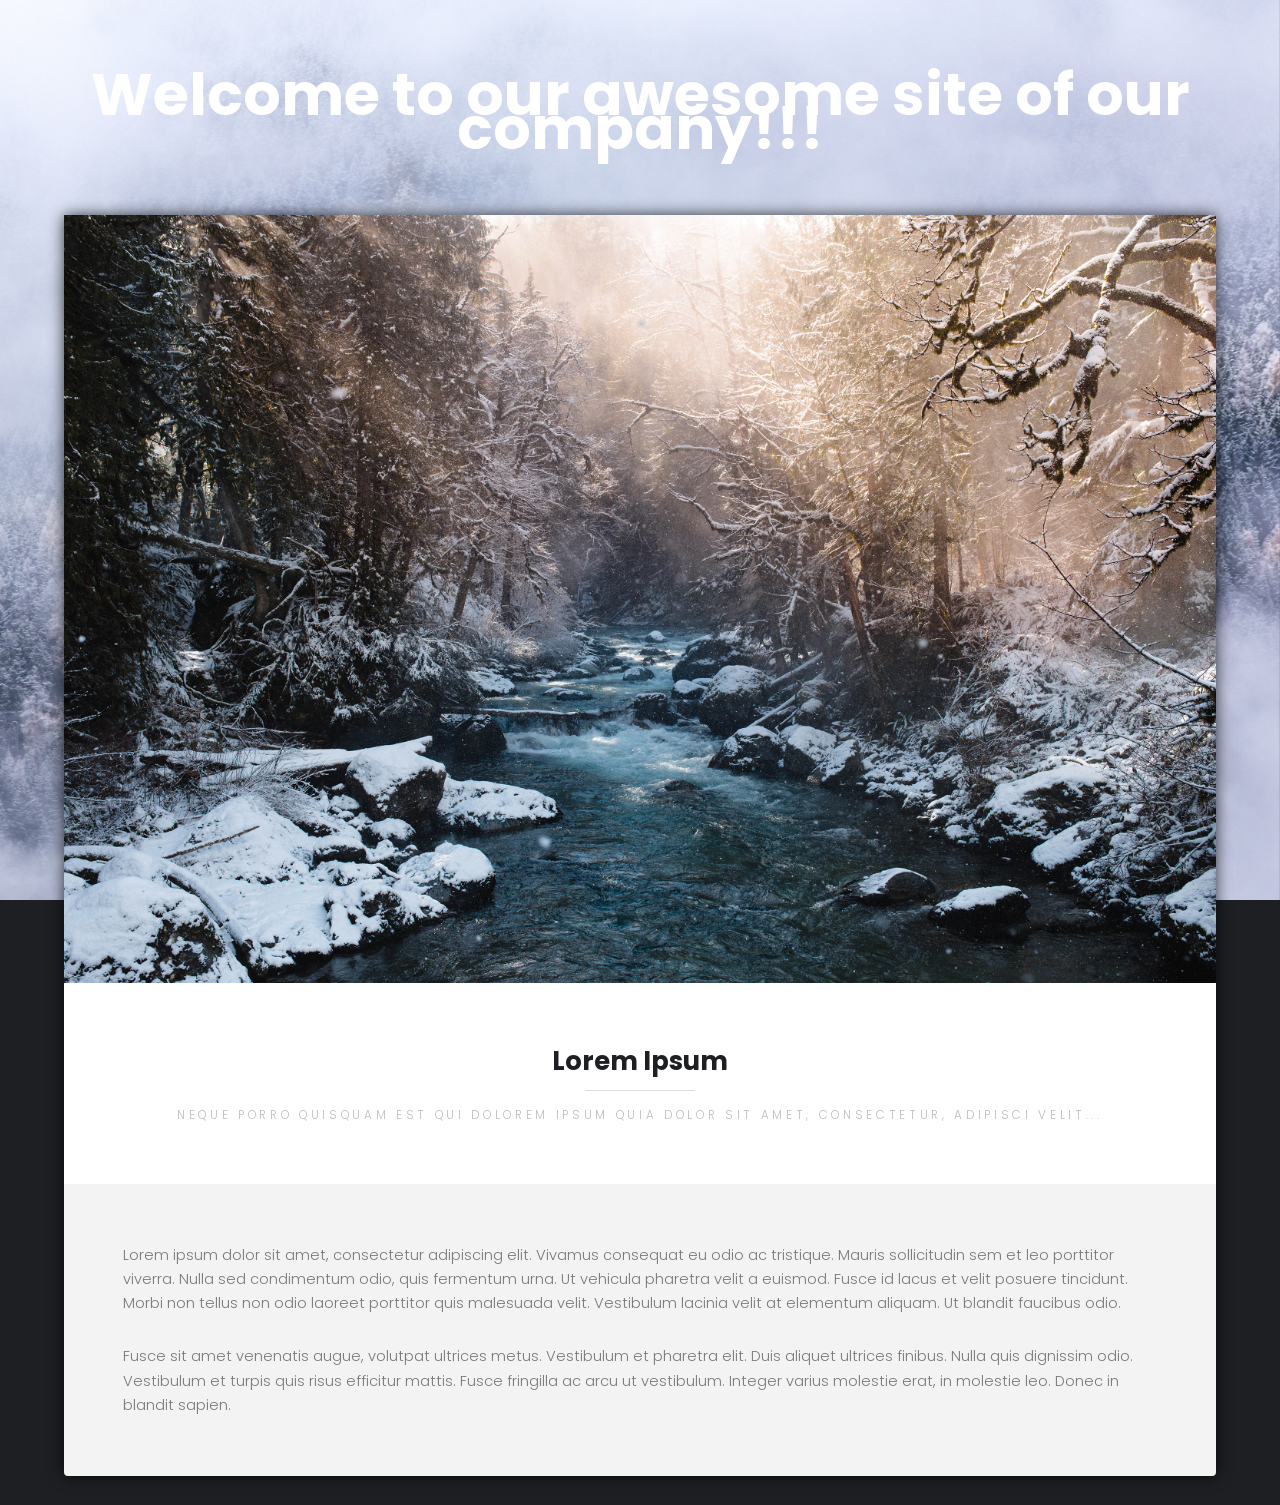
<file: index.html>
<!DOCTYPE HTML>

<html>
	<head>
		<title>Sample site</title>
		<meta charset="utf-8" />
		<meta name="viewport" content="width=device-width, initial-scale=1" />
		<link rel="stylesheet" href="assets/css/main.css" />
	</head>
	<body>

		<!-- Header -->
			<header id="header">

				<div class="logo"><a href="#">Welcome to our awesome site of our company!!!</a></div>

			</header>

		<!-- Main -->
			<section id="main">
				<div class="inner">
					<section id="one" class="wrapper style1">
						<div class="image fit flush">
							<img src="images/pic02.jpg" alt="" />
						</div>
						<header class="special">
							<h2>Lorem Ipsum</h2>
							<p>Neque porro quisquam est qui dolorem ipsum quia dolor sit amet, consectetur, adipisci velit...</p>
						</header>
						<div class="content">
							<p>Lorem ipsum dolor sit amet, consectetur adipiscing elit. Vivamus consequat eu odio ac tristique. Mauris sollicitudin sem et leo porttitor viverra. Nulla sed condimentum odio, quis fermentum urna. Ut vehicula pharetra velit a euismod. Fusce id lacus et velit posuere tincidunt. Morbi non tellus non odio laoreet porttitor quis malesuada velit. Vestibulum lacinia velit at elementum aliquam. Ut blandit faucibus odio.</p>
							<p>Fusce sit amet venenatis augue, volutpat ultrices metus. Vestibulum et pharetra elit. Duis aliquet ultrices finibus. Nulla quis dignissim odio. Vestibulum et turpis quis risus efficitur mattis. Fusce fringilla ac arcu ut vestibulum. Integer varius molestie erat, in molestie leo. Donec in blandit sapien.</p>
						</div>
					</section>
				</div>
			</section>

		<!-- Scripts -->
			<script src="assets/js/jquery.min.js"></script>


	</body>
</html>
</file>
<file: assets/css/main.css>
@import url(font-awesome.min.css);
@import url("https://fonts.googleapis.com/css?family=Poppins:300,400,500,600,700");

/* Reset */

	html, body, div, span, applet, object, iframe, h1, h2, h3, h4, h5, h6, p, blockquote, pre, a, abbr, acronym, address, big, cite, code, del, dfn, em, img, ins, kbd, q, s, samp, small, strike, strong, sub, sup, tt, var, b, u, i, center, dl, dt, dd, ol, ul, li, fieldset, form, label, legend, table, caption, tbody, tfoot, thead, tr, th, td, article, aside, canvas, details, embed, figure, figcaption, footer, header, hgroup, menu, nav, output, ruby, section, summary, time, mark, audio, video {
		margin: 0;
		padding: 0;
		border: 0;
		font-size: 100%;
		font: inherit;
		vertical-align: baseline;
	}

	article, aside, details, figcaption, figure, footer, header, hgroup, menu, nav, section {
		display: block;
	}

	body {
		line-height: 1;
	}

	ol, ul {
		list-style: none;
	}

	blockquote, q {
		quotes: none;
	}

	blockquote:before, blockquote:after, q:before, q:after {
		content: '';
		content: none;
	}

	table {
		border-collapse: collapse;
		border-spacing: 0;
	}

	body {
		-webkit-text-size-adjust: none;
	}

/* Box Model */

	*, *:before, *:after {
		-moz-box-sizing: border-box;
		-webkit-box-sizing: border-box;
		box-sizing: border-box;
	}

/* Containers */

	.container {
		margin-left: auto;
		margin-right: auto;
	}

	.container.\31 25\25 {
		width: 100%;
		max-width: 100rem;
		min-width: 80rem;
	}

	.container.\37 5\25 {
		width: 60rem;
	}

	.container.\35 0\25 {
		width: 40rem;
	}

	.container.\32 5\25 {
		width: 20rem;
	}

	.container {
		width: 80rem;
	}

	@media screen and (max-width: 1680px) {

		.container.\31 25\25 {
			width: 100%;
			max-width: 100rem;
			min-width: 80rem;
		}

		.container.\37 5\25 {
			width: 60rem;
		}

		.container.\35 0\25 {
			width: 40rem;
		}

		.container.\32 5\25 {
			width: 20rem;
		}

		.container {
			width: 80rem;
		}

	}

	@media screen and (max-width: 1280px) {

		.container.\31 25\25 {
			width: 100%;
			max-width: 81.25rem;
			min-width: 65rem;
		}

		.container.\37 5\25 {
			width: 48.75rem;
		}

		.container.\35 0\25 {
			width: 32.5rem;
		}

		.container.\32 5\25 {
			width: 16.25rem;
		}

		.container {
			width: 65rem;
		}

	}

	@media screen and (max-width: 980px) {

		.container.\31 25\25 {
			width: 100%;
			max-width: 112.5%;
			min-width: 90%;
		}

		.container.\37 5\25 {
			width: 67.5%;
		}

		.container.\35 0\25 {
			width: 45%;
		}

		.container.\32 5\25 {
			width: 22.5%;
		}

		.container {
			width: 90%;
		}

	}

	@media screen and (max-width: 736px) {

		.container.\31 25\25 {
			width: 100%;
			max-width: 112.5%;
			min-width: 90%;
		}

		.container.\37 5\25 {
			width: 67.5%;
		}

		.container.\35 0\25 {
			width: 45%;
		}

		.container.\32 5\25 {
			width: 22.5%;
		}

		.container {
			width: 90% !important;
		}

	}

	@media screen and (max-width: 480px) {

		.container.\31 25\25 {
			width: 100%;
			max-width: 112.5%;
			min-width: 90%;
		}

		.container.\37 5\25 {
			width: 67.5%;
		}

		.container.\35 0\25 {
			width: 45%;
		}

		.container.\32 5\25 {
			width: 22.5%;
		}

		.container {
			width: 90% !important;
		}

	}

/* Grid */

	.row {
		border-bottom: solid 1px transparent;
		-moz-box-sizing: border-box;
		-webkit-box-sizing: border-box;
		box-sizing: border-box;
	}

	.row > * {
		float: left;
		-moz-box-sizing: border-box;
		-webkit-box-sizing: border-box;
		box-sizing: border-box;
	}

	.row:after, .row:before {
		content: '';
		display: block;
		clear: both;
		height: 0;
	}

	.row.uniform > * > :first-child {
		margin-top: 0;
	}

	.row.uniform > * > :last-child {
		margin-bottom: 0;
	}

	.row.\30 \25 > * {
		padding: 0 0 0 0rem;
	}

	.row.\30 \25 {
		margin: 0 0 -1px 0rem;
	}

	.row.uniform.\30 \25 > * {
		padding: 0rem 0 0 0rem;
	}

	.row.uniform.\30 \25 {
		margin: 0rem 0 -1px 0rem;
	}

	.row > * {
		padding: 0 0 0 2rem;
	}

	.row {
		margin: 0 0 -1px -2rem;
	}

	.row.uniform > * {
		padding: 2rem 0 0 2rem;
	}

	.row.uniform {
		margin: -2rem 0 -1px -2rem;
	}

	.row.\32 00\25 > * {
		padding: 0 0 0 4rem;
	}

	.row.\32 00\25 {
		margin: 0 0 -1px -4rem;
	}

	.row.uniform.\32 00\25 > * {
		padding: 4rem 0 0 4rem;
	}

	.row.uniform.\32 00\25 {
		margin: -4rem 0 -1px -4rem;
	}

	.row.\31 50\25 > * {
		padding: 0 0 0 3rem;
	}

	.row.\31 50\25 {
		margin: 0 0 -1px -3rem;
	}

	.row.uniform.\31 50\25 > * {
		padding: 3rem 0 0 3rem;
	}

	.row.uniform.\31 50\25 {
		margin: -3rem 0 -1px -3rem;
	}

	.row.\35 0\25 > * {
		padding: 0 0 0 1rem;
	}

	.row.\35 0\25 {
		margin: 0 0 -1px -1rem;
	}

	.row.uniform.\35 0\25 > * {
		padding: 1rem 0 0 1rem;
	}

	.row.uniform.\35 0\25 {
		margin: -1rem 0 -1px -1rem;
	}

	.row.\32 5\25 > * {
		padding: 0 0 0 0.5rem;
	}

	.row.\32 5\25 {
		margin: 0 0 -1px -0.5rem;
	}

	.row.uniform.\32 5\25 > * {
		padding: 0.5rem 0 0 0.5rem;
	}

	.row.uniform.\32 5\25 {
		margin: -0.5rem 0 -1px -0.5rem;
	}

	.\31 2u, .\31 2u\24 {
		width: 100%;
		clear: none;
		margin-left: 0;
	}

	.\31 1u, .\31 1u\24 {
		width: 91.6666666667%;
		clear: none;
		margin-left: 0;
	}

	.\31 0u, .\31 0u\24 {
		width: 83.3333333333%;
		clear: none;
		margin-left: 0;
	}

	.\39 u, .\39 u\24 {
		width: 75%;
		clear: none;
		margin-left: 0;
	}

	.\38 u, .\38 u\24 {
		width: 66.6666666667%;
		clear: none;
		margin-left: 0;
	}

	.\37 u, .\37 u\24 {
		width: 58.3333333333%;
		clear: none;
		margin-left: 0;
	}

	.\36 u, .\36 u\24 {
		width: 50%;
		clear: none;
		margin-left: 0;
	}

	.\35 u, .\35 u\24 {
		width: 41.6666666667%;
		clear: none;
		margin-left: 0;
	}

	.\34 u, .\34 u\24 {
		width: 33.3333333333%;
		clear: none;
		margin-left: 0;
	}

	.\33 u, .\33 u\24 {
		width: 25%;
		clear: none;
		margin-left: 0;
	}

	.\32 u, .\32 u\24 {
		width: 16.6666666667%;
		clear: none;
		margin-left: 0;
	}

	.\31 u, .\31 u\24 {
		width: 8.3333333333%;
		clear: none;
		margin-left: 0;
	}

	.\31 2u\24 + *,
	.\31 1u\24 + *,
	.\31 0u\24 + *,
	.\39 u\24 + *,
	.\38 u\24 + *,
	.\37 u\24 + *,
	.\36 u\24 + *,
	.\35 u\24 + *,
	.\34 u\24 + *,
	.\33 u\24 + *,
	.\32 u\24 + *,
	.\31 u\24 + * {
		clear: left;
	}

	.\-11u {
		margin-left: 91.66667%;
	}

	.\-10u {
		margin-left: 83.33333%;
	}

	.\-9u {
		margin-left: 75%;
	}

	.\-8u {
		margin-left: 66.66667%;
	}

	.\-7u {
		margin-left: 58.33333%;
	}

	.\-6u {
		margin-left: 50%;
	}

	.\-5u {
		margin-left: 41.66667%;
	}

	.\-4u {
		margin-left: 33.33333%;
	}

	.\-3u {
		margin-left: 25%;
	}

	.\-2u {
		margin-left: 16.66667%;
	}

	.\-1u {
		margin-left: 8.33333%;
	}

	@media screen and (max-width: 1680px) {

		.row > * {
			padding: 0 0 0 2rem;
		}

		.row {
			margin: 0 0 -1px -2rem;
		}

		.row.uniform > * {
			padding: 2rem 0 0 2rem;
		}

		.row.uniform {
			margin: -2rem 0 -1px -2rem;
		}

		.row.\32 00\25 > * {
			padding: 0 0 0 4rem;
		}

		.row.\32 00\25 {
			margin: 0 0 -1px -4rem;
		}

		.row.uniform.\32 00\25 > * {
			padding: 4rem 0 0 4rem;
		}

		.row.uniform.\32 00\25 {
			margin: -4rem 0 -1px -4rem;
		}

		.row.\31 50\25 > * {
			padding: 0 0 0 3rem;
		}

		.row.\31 50\25 {
			margin: 0 0 -1px -3rem;
		}

		.row.uniform.\31 50\25 > * {
			padding: 3rem 0 0 3rem;
		}

		.row.uniform.\31 50\25 {
			margin: -3rem 0 -1px -3rem;
		}

		.row.\35 0\25 > * {
			padding: 0 0 0 1rem;
		}

		.row.\35 0\25 {
			margin: 0 0 -1px -1rem;
		}

		.row.uniform.\35 0\25 > * {
			padding: 1rem 0 0 1rem;
		}

		.row.uniform.\35 0\25 {
			margin: -1rem 0 -1px -1rem;
		}

		.row.\32 5\25 > * {
			padding: 0 0 0 0.5rem;
		}

		.row.\32 5\25 {
			margin: 0 0 -1px -0.5rem;
		}

		.row.uniform.\32 5\25 > * {
			padding: 0.5rem 0 0 0.5rem;
		}

		.row.uniform.\32 5\25 {
			margin: -0.5rem 0 -1px -0.5rem;
		}

		.\31 2u\28xlarge\29, .\31 2u\24\28xlarge\29 {
			width: 100%;
			clear: none;
			margin-left: 0;
		}

		.\31 1u\28xlarge\29, .\31 1u\24\28xlarge\29 {
			width: 91.6666666667%;
			clear: none;
			margin-left: 0;
		}

		.\31 0u\28xlarge\29, .\31 0u\24\28xlarge\29 {
			width: 83.3333333333%;
			clear: none;
			margin-left: 0;
		}

		.\39 u\28xlarge\29, .\39 u\24\28xlarge\29 {
			width: 75%;
			clear: none;
			margin-left: 0;
		}

		.\38 u\28xlarge\29, .\38 u\24\28xlarge\29 {
			width: 66.6666666667%;
			clear: none;
			margin-left: 0;
		}

		.\37 u\28xlarge\29, .\37 u\24\28xlarge\29 {
			width: 58.3333333333%;
			clear: none;
			margin-left: 0;
		}

		.\36 u\28xlarge\29, .\36 u\24\28xlarge\29 {
			width: 50%;
			clear: none;
			margin-left: 0;
		}

		.\35 u\28xlarge\29, .\35 u\24\28xlarge\29 {
			width: 41.6666666667%;
			clear: none;
			margin-left: 0;
		}

		.\34 u\28xlarge\29, .\34 u\24\28xlarge\29 {
			width: 33.3333333333%;
			clear: none;
			margin-left: 0;
		}

		.\33 u\28xlarge\29, .\33 u\24\28xlarge\29 {
			width: 25%;
			clear: none;
			margin-left: 0;
		}

		.\32 u\28xlarge\29, .\32 u\24\28xlarge\29 {
			width: 16.6666666667%;
			clear: none;
			margin-left: 0;
		}

		.\31 u\28xlarge\29, .\31 u\24\28xlarge\29 {
			width: 8.3333333333%;
			clear: none;
			margin-left: 0;
		}

		.\31 2u\24\28xlarge\29 + *,
		.\31 1u\24\28xlarge\29 + *,
		.\31 0u\24\28xlarge\29 + *,
		.\39 u\24\28xlarge\29 + *,
		.\38 u\24\28xlarge\29 + *,
		.\37 u\24\28xlarge\29 + *,
		.\36 u\24\28xlarge\29 + *,
		.\35 u\24\28xlarge\29 + *,
		.\34 u\24\28xlarge\29 + *,
		.\33 u\24\28xlarge\29 + *,
		.\32 u\24\28xlarge\29 + *,
		.\31 u\24\28xlarge\29 + * {
			clear: left;
		}

		.\-11u\28xlarge\29 {
			margin-left: 91.66667%;
		}

		.\-10u\28xlarge\29 {
			margin-left: 83.33333%;
		}

		.\-9u\28xlarge\29 {
			margin-left: 75%;
		}

		.\-8u\28xlarge\29 {
			margin-left: 66.66667%;
		}

		.\-7u\28xlarge\29 {
			margin-left: 58.33333%;
		}

		.\-6u\28xlarge\29 {
			margin-left: 50%;
		}

		.\-5u\28xlarge\29 {
			margin-left: 41.66667%;
		}

		.\-4u\28xlarge\29 {
			margin-left: 33.33333%;
		}

		.\-3u\28xlarge\29 {
			margin-left: 25%;
		}

		.\-2u\28xlarge\29 {
			margin-left: 16.66667%;
		}

		.\-1u\28xlarge\29 {
			margin-left: 8.33333%;
		}

	}

	@media screen and (max-width: 1280px) {

		.row > * {
			padding: 0 0 0 1.5rem;
		}

		.row {
			margin: 0 0 -1px -1.5rem;
		}

		.row.uniform > * {
			padding: 1.5rem 0 0 1.5rem;
		}

		.row.uniform {
			margin: -1.5rem 0 -1px -1.5rem;
		}

		.row.\32 00\25 > * {
			padding: 0 0 0 3rem;
		}

		.row.\32 00\25 {
			margin: 0 0 -1px -3rem;
		}

		.row.uniform.\32 00\25 > * {
			padding: 3rem 0 0 3rem;
		}

		.row.uniform.\32 00\25 {
			margin: -3rem 0 -1px -3rem;
		}

		.row.\31 50\25 > * {
			padding: 0 0 0 2.25rem;
		}

		.row.\31 50\25 {
			margin: 0 0 -1px -2.25rem;
		}

		.row.uniform.\31 50\25 > * {
			padding: 2.25rem 0 0 2.25rem;
		}

		.row.uniform.\31 50\25 {
			margin: -2.25rem 0 -1px -2.25rem;
		}

		.row.\35 0\25 > * {
			padding: 0 0 0 0.75rem;
		}

		.row.\35 0\25 {
			margin: 0 0 -1px -0.75rem;
		}

		.row.uniform.\35 0\25 > * {
			padding: 0.75rem 0 0 0.75rem;
		}

		.row.uniform.\35 0\25 {
			margin: -0.75rem 0 -1px -0.75rem;
		}

		.row.\32 5\25 > * {
			padding: 0 0 0 0.375rem;
		}

		.row.\32 5\25 {
			margin: 0 0 -1px -0.375rem;
		}

		.row.uniform.\32 5\25 > * {
			padding: 0.375rem 0 0 0.375rem;
		}

		.row.uniform.\32 5\25 {
			margin: -0.375rem 0 -1px -0.375rem;
		}

		.\31 2u\28large\29, .\31 2u\24\28large\29 {
			width: 100%;
			clear: none;
			margin-left: 0;
		}

		.\31 1u\28large\29, .\31 1u\24\28large\29 {
			width: 91.6666666667%;
			clear: none;
			margin-left: 0;
		}

		.\31 0u\28large\29, .\31 0u\24\28large\29 {
			width: 83.3333333333%;
			clear: none;
			margin-left: 0;
		}

		.\39 u\28large\29, .\39 u\24\28large\29 {
			width: 75%;
			clear: none;
			margin-left: 0;
		}

		.\38 u\28large\29, .\38 u\24\28large\29 {
			width: 66.6666666667%;
			clear: none;
			margin-left: 0;
		}

		.\37 u\28large\29, .\37 u\24\28large\29 {
			width: 58.3333333333%;
			clear: none;
			margin-left: 0;
		}

		.\36 u\28large\29, .\36 u\24\28large\29 {
			width: 50%;
			clear: none;
			margin-left: 0;
		}

		.\35 u\28large\29, .\35 u\24\28large\29 {
			width: 41.6666666667%;
			clear: none;
			margin-left: 0;
		}

		.\34 u\28large\29, .\34 u\24\28large\29 {
			width: 33.3333333333%;
			clear: none;
			margin-left: 0;
		}

		.\33 u\28large\29, .\33 u\24\28large\29 {
			width: 25%;
			clear: none;
			margin-left: 0;
		}

		.\32 u\28large\29, .\32 u\24\28large\29 {
			width: 16.6666666667%;
			clear: none;
			margin-left: 0;
		}

		.\31 u\28large\29, .\31 u\24\28large\29 {
			width: 8.3333333333%;
			clear: none;
			margin-left: 0;
		}

		.\31 2u\24\28large\29 + *,
		.\31 1u\24\28large\29 + *,
		.\31 0u\24\28large\29 + *,
		.\39 u\24\28large\29 + *,
		.\38 u\24\28large\29 + *,
		.\37 u\24\28large\29 + *,
		.\36 u\24\28large\29 + *,
		.\35 u\24\28large\29 + *,
		.\34 u\24\28large\29 + *,
		.\33 u\24\28large\29 + *,
		.\32 u\24\28large\29 + *,
		.\31 u\24\28large\29 + * {
			clear: left;
		}

		.\-11u\28large\29 {
			margin-left: 91.66667%;
		}

		.\-10u\28large\29 {
			margin-left: 83.33333%;
		}

		.\-9u\28large\29 {
			margin-left: 75%;
		}

		.\-8u\28large\29 {
			margin-left: 66.66667%;
		}

		.\-7u\28large\29 {
			margin-left: 58.33333%;
		}

		.\-6u\28large\29 {
			margin-left: 50%;
		}

		.\-5u\28large\29 {
			margin-left: 41.66667%;
		}

		.\-4u\28large\29 {
			margin-left: 33.33333%;
		}

		.\-3u\28large\29 {
			margin-left: 25%;
		}

		.\-2u\28large\29 {
			margin-left: 16.66667%;
		}

		.\-1u\28large\29 {
			margin-left: 8.33333%;
		}

	}

	@media screen and (max-width: 980px) {

		.row > * {
			padding: 0 0 0 1.5rem;
		}

		.row {
			margin: 0 0 -1px -1.5rem;
		}

		.row.uniform > * {
			padding: 1.5rem 0 0 1.5rem;
		}

		.row.uniform {
			margin: -1.5rem 0 -1px -1.5rem;
		}

		.row.\32 00\25 > * {
			padding: 0 0 0 3rem;
		}

		.row.\32 00\25 {
			margin: 0 0 -1px -3rem;
		}

		.row.uniform.\32 00\25 > * {
			padding: 3rem 0 0 3rem;
		}

		.row.uniform.\32 00\25 {
			margin: -3rem 0 -1px -3rem;
		}

		.row.\31 50\25 > * {
			padding: 0 0 0 2.25rem;
		}

		.row.\31 50\25 {
			margin: 0 0 -1px -2.25rem;
		}

		.row.uniform.\31 50\25 > * {
			padding: 2.25rem 0 0 2.25rem;
		}

		.row.uniform.\31 50\25 {
			margin: -2.25rem 0 -1px -2.25rem;
		}

		.row.\35 0\25 > * {
			padding: 0 0 0 0.75rem;
		}

		.row.\35 0\25 {
			margin: 0 0 -1px -0.75rem;
		}

		.row.uniform.\35 0\25 > * {
			padding: 0.75rem 0 0 0.75rem;
		}

		.row.uniform.\35 0\25 {
			margin: -0.75rem 0 -1px -0.75rem;
		}

		.row.\32 5\25 > * {
			padding: 0 0 0 0.375rem;
		}

		.row.\32 5\25 {
			margin: 0 0 -1px -0.375rem;
		}

		.row.uniform.\32 5\25 > * {
			padding: 0.375rem 0 0 0.375rem;
		}

		.row.uniform.\32 5\25 {
			margin: -0.375rem 0 -1px -0.375rem;
		}

		.\31 2u\28medium\29, .\31 2u\24\28medium\29 {
			width: 100%;
			clear: none;
			margin-left: 0;
		}

		.\31 1u\28medium\29, .\31 1u\24\28medium\29 {
			width: 91.6666666667%;
			clear: none;
			margin-left: 0;
		}

		.\31 0u\28medium\29, .\31 0u\24\28medium\29 {
			width: 83.3333333333%;
			clear: none;
			margin-left: 0;
		}

		.\39 u\28medium\29, .\39 u\24\28medium\29 {
			width: 75%;
			clear: none;
			margin-left: 0;
		}

		.\38 u\28medium\29, .\38 u\24\28medium\29 {
			width: 66.6666666667%;
			clear: none;
			margin-left: 0;
		}

		.\37 u\28medium\29, .\37 u\24\28medium\29 {
			width: 58.3333333333%;
			clear: none;
			margin-left: 0;
		}

		.\36 u\28medium\29, .\36 u\24\28medium\29 {
			width: 50%;
			clear: none;
			margin-left: 0;
		}

		.\35 u\28medium\29, .\35 u\24\28medium\29 {
			width: 41.6666666667%;
			clear: none;
			margin-left: 0;
		}

		.\34 u\28medium\29, .\34 u\24\28medium\29 {
			width: 33.3333333333%;
			clear: none;
			margin-left: 0;
		}

		.\33 u\28medium\29, .\33 u\24\28medium\29 {
			width: 25%;
			clear: none;
			margin-left: 0;
		}

		.\32 u\28medium\29, .\32 u\24\28medium\29 {
			width: 16.6666666667%;
			clear: none;
			margin-left: 0;
		}

		.\31 u\28medium\29, .\31 u\24\28medium\29 {
			width: 8.3333333333%;
			clear: none;
			margin-left: 0;
		}

		.\31 2u\24\28medium\29 + *,
		.\31 1u\24\28medium\29 + *,
		.\31 0u\24\28medium\29 + *,
		.\39 u\24\28medium\29 + *,
		.\38 u\24\28medium\29 + *,
		.\37 u\24\28medium\29 + *,
		.\36 u\24\28medium\29 + *,
		.\35 u\24\28medium\29 + *,
		.\34 u\24\28medium\29 + *,
		.\33 u\24\28medium\29 + *,
		.\32 u\24\28medium\29 + *,
		.\31 u\24\28medium\29 + * {
			clear: left;
		}

		.\-11u\28medium\29 {
			margin-left: 91.66667%;
		}

		.\-10u\28medium\29 {
			margin-left: 83.33333%;
		}

		.\-9u\28medium\29 {
			margin-left: 75%;
		}

		.\-8u\28medium\29 {
			margin-left: 66.66667%;
		}

		.\-7u\28medium\29 {
			margin-left: 58.33333%;
		}

		.\-6u\28medium\29 {
			margin-left: 50%;
		}

		.\-5u\28medium\29 {
			margin-left: 41.66667%;
		}

		.\-4u\28medium\29 {
			margin-left: 33.33333%;
		}

		.\-3u\28medium\29 {
			margin-left: 25%;
		}

		.\-2u\28medium\29 {
			margin-left: 16.66667%;
		}

		.\-1u\28medium\29 {
			margin-left: 8.33333%;
		}

	}

	@media screen and (max-width: 736px) {

		.row > * {
			padding: 0 0 0 1.25rem;
		}

		.row {
			margin: 0 0 -1px -1.25rem;
		}

		.row.uniform > * {
			padding: 1.25rem 0 0 1.25rem;
		}

		.row.uniform {
			margin: -1.25rem 0 -1px -1.25rem;
		}

		.row.\32 00\25 > * {
			padding: 0 0 0 2.5rem;
		}

		.row.\32 00\25 {
			margin: 0 0 -1px -2.5rem;
		}

		.row.uniform.\32 00\25 > * {
			padding: 2.5rem 0 0 2.5rem;
		}

		.row.uniform.\32 00\25 {
			margin: -2.5rem 0 -1px -2.5rem;
		}

		.row.\31 50\25 > * {
			padding: 0 0 0 1.875rem;
		}

		.row.\31 50\25 {
			margin: 0 0 -1px -1.875rem;
		}

		.row.uniform.\31 50\25 > * {
			padding: 1.875rem 0 0 1.875rem;
		}

		.row.uniform.\31 50\25 {
			margin: -1.875rem 0 -1px -1.875rem;
		}

		.row.\35 0\25 > * {
			padding: 0 0 0 0.625rem;
		}

		.row.\35 0\25 {
			margin: 0 0 -1px -0.625rem;
		}

		.row.uniform.\35 0\25 > * {
			padding: 0.625rem 0 0 0.625rem;
		}

		.row.uniform.\35 0\25 {
			margin: -0.625rem 0 -1px -0.625rem;
		}

		.row.\32 5\25 > * {
			padding: 0 0 0 0.3125rem;
		}

		.row.\32 5\25 {
			margin: 0 0 -1px -0.3125rem;
		}

		.row.uniform.\32 5\25 > * {
			padding: 0.3125rem 0 0 0.3125rem;
		}

		.row.uniform.\32 5\25 {
			margin: -0.3125rem 0 -1px -0.3125rem;
		}

		.\31 2u\28small\29, .\31 2u\24\28small\29 {
			width: 100%;
			clear: none;
			margin-left: 0;
		}

		.\31 1u\28small\29, .\31 1u\24\28small\29 {
			width: 91.6666666667%;
			clear: none;
			margin-left: 0;
		}

		.\31 0u\28small\29, .\31 0u\24\28small\29 {
			width: 83.3333333333%;
			clear: none;
			margin-left: 0;
		}

		.\39 u\28small\29, .\39 u\24\28small\29 {
			width: 75%;
			clear: none;
			margin-left: 0;
		}

		.\38 u\28small\29, .\38 u\24\28small\29 {
			width: 66.6666666667%;
			clear: none;
			margin-left: 0;
		}

		.\37 u\28small\29, .\37 u\24\28small\29 {
			width: 58.3333333333%;
			clear: none;
			margin-left: 0;
		}

		.\36 u\28small\29, .\36 u\24\28small\29 {
			width: 50%;
			clear: none;
			margin-left: 0;
		}

		.\35 u\28small\29, .\35 u\24\28small\29 {
			width: 41.6666666667%;
			clear: none;
			margin-left: 0;
		}

		.\34 u\28small\29, .\34 u\24\28small\29 {
			width: 33.3333333333%;
			clear: none;
			margin-left: 0;
		}

		.\33 u\28small\29, .\33 u\24\28small\29 {
			width: 25%;
			clear: none;
			margin-left: 0;
		}

		.\32 u\28small\29, .\32 u\24\28small\29 {
			width: 16.6666666667%;
			clear: none;
			margin-left: 0;
		}

		.\31 u\28small\29, .\31 u\24\28small\29 {
			width: 8.3333333333%;
			clear: none;
			margin-left: 0;
		}

		.\31 2u\24\28small\29 + *,
		.\31 1u\24\28small\29 + *,
		.\31 0u\24\28small\29 + *,
		.\39 u\24\28small\29 + *,
		.\38 u\24\28small\29 + *,
		.\37 u\24\28small\29 + *,
		.\36 u\24\28small\29 + *,
		.\35 u\24\28small\29 + *,
		.\34 u\24\28small\29 + *,
		.\33 u\24\28small\29 + *,
		.\32 u\24\28small\29 + *,
		.\31 u\24\28small\29 + * {
			clear: left;
		}

		.\-11u\28small\29 {
			margin-left: 91.66667%;
		}

		.\-10u\28small\29 {
			margin-left: 83.33333%;
		}

		.\-9u\28small\29 {
			margin-left: 75%;
		}

		.\-8u\28small\29 {
			margin-left: 66.66667%;
		}

		.\-7u\28small\29 {
			margin-left: 58.33333%;
		}

		.\-6u\28small\29 {
			margin-left: 50%;
		}

		.\-5u\28small\29 {
			margin-left: 41.66667%;
		}

		.\-4u\28small\29 {
			margin-left: 33.33333%;
		}

		.\-3u\28small\29 {
			margin-left: 25%;
		}

		.\-2u\28small\29 {
			margin-left: 16.66667%;
		}

		.\-1u\28small\29 {
			margin-left: 8.33333%;
		}

	}

	@media screen and (max-width: 480px) {

		.row > * {
			padding: 0 0 0 1.25rem;
		}

		.row {
			margin: 0 0 -1px -1.25rem;
		}

		.row.uniform > * {
			padding: 1.25rem 0 0 1.25rem;
		}

		.row.uniform {
			margin: -1.25rem 0 -1px -1.25rem;
		}

		.row.\32 00\25 > * {
			padding: 0 0 0 2.5rem;
		}

		.row.\32 00\25 {
			margin: 0 0 -1px -2.5rem;
		}

		.row.uniform.\32 00\25 > * {
			padding: 2.5rem 0 0 2.5rem;
		}

		.row.uniform.\32 00\25 {
			margin: -2.5rem 0 -1px -2.5rem;
		}

		.row.\31 50\25 > * {
			padding: 0 0 0 1.875rem;
		}

		.row.\31 50\25 {
			margin: 0 0 -1px -1.875rem;
		}

		.row.uniform.\31 50\25 > * {
			padding: 1.875rem 0 0 1.875rem;
		}

		.row.uniform.\31 50\25 {
			margin: -1.875rem 0 -1px -1.875rem;
		}

		.row.\35 0\25 > * {
			padding: 0 0 0 0.625rem;
		}

		.row.\35 0\25 {
			margin: 0 0 -1px -0.625rem;
		}

		.row.uniform.\35 0\25 > * {
			padding: 0.625rem 0 0 0.625rem;
		}

		.row.uniform.\35 0\25 {
			margin: -0.625rem 0 -1px -0.625rem;
		}

		.row.\32 5\25 > * {
			padding: 0 0 0 0.3125rem;
		}

		.row.\32 5\25 {
			margin: 0 0 -1px -0.3125rem;
		}

		.row.uniform.\32 5\25 > * {
			padding: 0.3125rem 0 0 0.3125rem;
		}

		.row.uniform.\32 5\25 {
			margin: -0.3125rem 0 -1px -0.3125rem;
		}

		.\31 2u\28xsmall\29, .\31 2u\24\28xsmall\29 {
			width: 100%;
			clear: none;
			margin-left: 0;
		}

		.\31 1u\28xsmall\29, .\31 1u\24\28xsmall\29 {
			width: 91.6666666667%;
			clear: none;
			margin-left: 0;
		}

		.\31 0u\28xsmall\29, .\31 0u\24\28xsmall\29 {
			width: 83.3333333333%;
			clear: none;
			margin-left: 0;
		}

		.\39 u\28xsmall\29, .\39 u\24\28xsmall\29 {
			width: 75%;
			clear: none;
			margin-left: 0;
		}

		.\38 u\28xsmall\29, .\38 u\24\28xsmall\29 {
			width: 66.6666666667%;
			clear: none;
			margin-left: 0;
		}

		.\37 u\28xsmall\29, .\37 u\24\28xsmall\29 {
			width: 58.3333333333%;
			clear: none;
			margin-left: 0;
		}

		.\36 u\28xsmall\29, .\36 u\24\28xsmall\29 {
			width: 50%;
			clear: none;
			margin-left: 0;
		}

		.\35 u\28xsmall\29, .\35 u\24\28xsmall\29 {
			width: 41.6666666667%;
			clear: none;
			margin-left: 0;
		}

		.\34 u\28xsmall\29, .\34 u\24\28xsmall\29 {
			width: 33.3333333333%;
			clear: none;
			margin-left: 0;
		}

		.\33 u\28xsmall\29, .\33 u\24\28xsmall\29 {
			width: 25%;
			clear: none;
			margin-left: 0;
		}

		.\32 u\28xsmall\29, .\32 u\24\28xsmall\29 {
			width: 16.6666666667%;
			clear: none;
			margin-left: 0;
		}

		.\31 u\28xsmall\29, .\31 u\24\28xsmall\29 {
			width: 8.3333333333%;
			clear: none;
			margin-left: 0;
		}

		.\31 2u\24\28xsmall\29 + *,
		.\31 1u\24\28xsmall\29 + *,
		.\31 0u\24\28xsmall\29 + *,
		.\39 u\24\28xsmall\29 + *,
		.\38 u\24\28xsmall\29 + *,
		.\37 u\24\28xsmall\29 + *,
		.\36 u\24\28xsmall\29 + *,
		.\35 u\24\28xsmall\29 + *,
		.\34 u\24\28xsmall\29 + *,
		.\33 u\24\28xsmall\29 + *,
		.\32 u\24\28xsmall\29 + *,
		.\31 u\24\28xsmall\29 + * {
			clear: left;
		}

		.\-11u\28xsmall\29 {
			margin-left: 91.66667%;
		}

		.\-10u\28xsmall\29 {
			margin-left: 83.33333%;
		}

		.\-9u\28xsmall\29 {
			margin-left: 75%;
		}

		.\-8u\28xsmall\29 {
			margin-left: 66.66667%;
		}

		.\-7u\28xsmall\29 {
			margin-left: 58.33333%;
		}

		.\-6u\28xsmall\29 {
			margin-left: 50%;
		}

		.\-5u\28xsmall\29 {
			margin-left: 41.66667%;
		}

		.\-4u\28xsmall\29 {
			margin-left: 33.33333%;
		}

		.\-3u\28xsmall\29 {
			margin-left: 25%;
		}

		.\-2u\28xsmall\29 {
			margin-left: 16.66667%;
		}

		.\-1u\28xsmall\29 {
			margin-left: 8.33333%;
		}

	}

/* Basic */

	@-ms-viewport {
		width: device-width;
	}

	body {
		-ms-overflow-style: scrollbar;
	}

	@media screen and (max-width: 480px) {

		html, body {
			min-width: 320px;
		}

	}

	body {
		background: #fff;
	}

		body.is-loading *, body.is-loading *:before, body.is-loading *:after {
			-moz-animation: none !important;
			-webkit-animation: none !important;
			-ms-animation: none !important;
			animation: none !important;
			-moz-transition: none !important;
			-webkit-transition: none !important;
			-ms-transition: none !important;
			transition: none !important;
		}

/* Type */

	html {
		font-size: 13pt;
	}

		@media screen and (max-width: 1680px) {

			html {
				font-size: 11pt;
			}

		}

		@media screen and (max-width: 1280px) {

			html {
				font-size: 11pt;
			}

		}

		@media screen and (max-width: 980px) {

			html {
				font-size: 12pt;
			}

		}

		@media screen and (max-width: 736px) {

			html {
				font-size: 12pt;
			}

		}

		@media screen and (max-width: 480px) {

			html {
				font-size: 12pt;
			}

		}

	body {
		background-color: #fff;
		color: rgba(0, 0, 0, 0.5);
	}

	body, input, select, textarea {
		font-family: "Poppins", sans-serif;
		font-weight: 300;
		font-size: 1rem;
		line-height: 1.65;
	}

	a {
		text-decoration: underline;
	}

		a:hover {
			text-decoration: none;
		}

	strong, b {
		font-weight: 600;
	}

	em, i {
		font-style: italic;
	}

	p {
		margin: 0 0 2rem 0;
	}

		p:last-child {
			margin: 0;
		}

		p.special {
			text-transform: uppercase;
			font-size: .75rem;
			font-weight: 300;
			margin: 0 0 .5rem 0;
			padding: 0 0 1rem 0;
			letter-spacing: .25rem;
		}

			p.special:after {
				content: '';
				position: absolute;
				margin: auto;
				right: 0;
				bottom: 0;
				left: 0;
				width: 50%;
				height: 1px;
				background-color: rgba(0, 0, 0, 0.125);
			}

	h1, h2, h3, h4, h5, h6 {
		font-weight: 700;
		line-height: 1.5;
		margin: 0 0 1rem 0;
	}

		h1 a, h2 a, h3 a, h4 a, h5 a, h6 a {
			color: inherit;
			text-decoration: none;
		}

	h2 {
		font-size: 1.75rem;
	}

	h3 {
		font-size: 1.35rem;
	}

	h4 {
		font-size: 1.1rem;
	}

	h5 {
		font-size: 0.9rem;
	}

	h6 {
		font-size: 0.7rem;
	}

	sub {
		font-size: 0.8rem;
		position: relative;
		top: 0.5rem;
	}

	sup {
		font-size: 0.8rem;
		position: relative;
		top: -0.5rem;
	}

	blockquote {
		border-left: solid 4px;
		font-style: italic;
		margin: 0 0 2rem 0;
		padding: 0.5rem 0 0.5rem 2rem;
	}

	code {
		border-radius: 4px;
		border: solid 1px;
		font-family: "Courier New", monospace;
		font-size: 0.9rem;
		margin: 0 0.25rem;
		padding: 0.25rem 0.65rem;
	}

	pre {
		-webkit-overflow-scrolling: touch;
		font-family: "Courier New", monospace;
		font-size: 0.9rem;
		margin: 0 0 2rem 0;
	}

		pre code {
			display: block;
			line-height: 1.75;
			padding: 1rem 1.5rem;
			overflow-x: auto;
		}

	hr {
		border: 0;
		border-bottom: solid 1px;
		margin: 2rem 0;
	}

		hr.major {
			margin: 3rem 0;
		}

	.align-left {
		text-align: left;
	}

	.align-center {
		text-align: center;
	}

	.align-right {
		text-align: right;
	}

	input, select, textarea {
		color: #1e1f23;
	}

	a {
		color: #54a354;
	}

	strong, b {
		color: #1e1f23;
	}

	h1, h2, h3, h4, h5, h6 {
		color: #1e1f23;
	}

	blockquote {
		border-left-color: rgba(144, 144, 144, 0.25);
	}

	code {
		background: rgba(144, 144, 144, 0.075);
		border-color: rgba(144, 144, 144, 0.25);
	}

	hr {
		border-bottom-color: rgba(144, 144, 144, 0.25);
	}

/* Box */

	.box {
		margin-bottom: 2rem;
		background: rgba(255, 255, 255, 0.95);
		border-radius: 4px;
	}

		.box .image.fit {
			margin: 0;
			border-radius: 0;
		}

			.box .image.fit img {
				border-radius: 0;
			}

		.box header {
			margin: 0 0 2rem 0;
		}

			.box header h2 {
				margin-bottom: 1rem;
				position: relative;
				padding-bottom: 1rem;
				font-weight: 700;
			}

				.box header h2:after {
					content: '';
					position: absolute;
					margin: auto;
					right: 0;
					bottom: 0;
					left: 0;
					width: 10%;
					height: 1px;
					background-color: rgba(0, 0, 0, 0.125);
				}

			.box header p {
				text-transform: uppercase;
				font-size: .75rem;
				font-weight: 300;
				margin: 1rem 0;
				padding: 0;
				letter-spacing: .25rem;
			}

		.box .content {
			padding: 3rem;
		}

		.box > :last-child,
		.box > :last-child > :last-child,
		.box > :last-child > :last-child > :last-child {
			margin-bottom: 0;
		}

		.box.alt {
			border: 0;
			border-radius: 0;
			padding: 0;
		}

		@media screen and (max-width: 736px) {

			.box .content {
				padding: 2rem;
			}

		}

	.box {
		border-color: rgba(144, 144, 144, 0.25);
	}

/* Button */

	input[type="submit"],
	input[type="reset"],
	input[type="button"],
	button,
	.button {
		-moz-appearance: none;
		-webkit-appearance: none;
		-ms-appearance: none;
		appearance: none;
		-moz-transition: background-color 0.2s ease-in-out, color 0.2s ease-in-out;
		-webkit-transition: background-color 0.2s ease-in-out, color 0.2s ease-in-out;
		-ms-transition: background-color 0.2s ease-in-out, color 0.2s ease-in-out;
		transition: background-color 0.2s ease-in-out, color 0.2s ease-in-out;
		border-radius: 4px;
		border: 0;
		cursor: pointer;
		display: inline-block;
		font-weight: 300;
		height: 2.85rem;
		line-height: 2.95rem;
		padding: 0 1.5rem;
		text-align: center;
		text-decoration: none;
		text-transform: uppercase;
		white-space: nowrap;
	}

		input[type="submit"].icon,
		input[type="reset"].icon,
		input[type="button"].icon,
		button.icon,
		.button.icon {
			padding-left: 1.35rem;
		}

			input[type="submit"].icon:before,
			input[type="reset"].icon:before,
			input[type="button"].icon:before,
			button.icon:before,
			.button.icon:before {
				margin-right: 0.5rem;
			}

		input[type="submit"].fit,
		input[type="reset"].fit,
		input[type="button"].fit,
		button.fit,
		.button.fit {
			display: block;
			margin: 0 0 1rem 0;
			width: 100%;
		}

		input[type="submit"].small,
		input[type="reset"].small,
		input[type="button"].small,
		button.small,
		.button.small {
			font-size: 0.8rem;
		}

		input[type="submit"].big,
		input[type="reset"].big,
		input[type="button"].big,
		button.big,
		.button.big {
			font-size: 1.35rem;
		}

		input[type="submit"].disabled, input[type="submit"]:disabled,
		input[type="reset"].disabled,
		input[type="reset"]:disabled,
		input[type="button"].disabled,
		input[type="button"]:disabled,
		button.disabled,
		button:disabled,
		.button.disabled,
		.button:disabled {
			-moz-pointer-events: none;
			-webkit-pointer-events: none;
			-ms-pointer-events: none;
			pointer-events: none;
			opacity: 0.25;
		}

		@media screen and (max-width: 480px) {

			input[type="submit"],
			input[type="reset"],
			input[type="button"],
			button,
			.button {
				padding: 0;
				width: 100%;
			}

		}

	input[type="submit"],
	input[type="reset"],
	input[type="button"],
	button,
	.button {
		background-color: #f2f2f2;
		color: #000 !important;
	}

		input[type="submit"]:hover,
		input[type="reset"]:hover,
		input[type="button"]:hover,
		button:hover,
		.button:hover {
			background-color: white;
		}

		input[type="submit"]:active,
		input[type="reset"]:active,
		input[type="button"]:active,
		button:active,
		.button:active {
			background-color: #e5e5e5;
		}

		input[type="submit"].alt,
		input[type="reset"].alt,
		input[type="button"].alt,
		button.alt,
		.button.alt {
			background-color: transparent;
			box-shadow: inset 0 0 0 2px rgba(144, 144, 144, 0.25);
			color: #1e1f23 !important;
		}

			input[type="submit"].alt:hover,
			input[type="reset"].alt:hover,
			input[type="button"].alt:hover,
			button.alt:hover,
			.button.alt:hover {
				background-color: rgba(144, 144, 144, 0.075);
			}

			input[type="submit"].alt:active,
			input[type="reset"].alt:active,
			input[type="button"].alt:active,
			button.alt:active,
			.button.alt:active {
				background-color: rgba(144, 144, 144, 0.2);
			}

			input[type="submit"].alt.icon:before,
			input[type="reset"].alt.icon:before,
			input[type="button"].alt.icon:before,
			button.alt.icon:before,
			.button.alt.icon:before {
				color: #bbb;
			}

		input[type="submit"].special,
		input[type="reset"].special,
		input[type="button"].special,
		button.special,
		.button.special {
			background-color: #54a354;
			color: #ffffff !important;
		}

			input[type="submit"].special:hover,
			input[type="reset"].special:hover,
			input[type="button"].special:hover,
			button.special:hover,
			.button.special:hover {
				background-color: #62ae62;
			}

			input[type="submit"].special:active,
			input[type="reset"].special:active,
			input[type="button"].special:active,
			button.special:active,
			.button.special:active {
				background-color: #4b924b;
			}

/* Form */

	form {
		margin: 0 0 2rem 0;
	}

	label {
		display: block;
		font-size: 0.9rem;
		font-weight: 700;
		margin: 0 0 1rem 0;
	}

	input[type="text"],
	input[type="password"],
	input[type="email"],
	select,
	textarea {
		-moz-appearance: none;
		-webkit-appearance: none;
		-ms-appearance: none;
		appearance: none;
		border-radius: 4px;
		border: none;
		border: solid 1px;
		color: inherit;
		display: block;
		outline: 0;
		padding: 0 1rem;
		text-decoration: none;
		width: 100%;
	}

		input[type="text"]:invalid,
		input[type="password"]:invalid,
		input[type="email"]:invalid,
		select:invalid,
		textarea:invalid {
			box-shadow: none;
		}

	.select-wrapper {
		text-decoration: none;
		display: block;
		position: relative;
	}

		.select-wrapper:before {
			-moz-osx-font-smoothing: grayscale;
			-webkit-font-smoothing: antialiased;
			font-family: FontAwesome;
			font-style: normal;
			font-weight: normal;
			text-transform: none !important;
		}

		.select-wrapper:before {
			content: '\f078';
			display: block;
			height: 2.75rem;
			line-height: 2.75rem;
			pointer-events: none;
			position: absolute;
			right: 0;
			text-align: center;
			top: 0;
			width: 2.75rem;
		}

		.select-wrapper select::-ms-expand {
			display: none;
		}

	input[type="text"],
	input[type="password"],
	input[type="email"],
	select {
		height: 2.75rem;
	}

	textarea {
		padding: 0.75rem 1rem;
	}

	input[type="checkbox"],
	input[type="radio"] {
		-moz-appearance: none;
		-webkit-appearance: none;
		-ms-appearance: none;
		appearance: none;
		display: block;
		float: left;
		margin-right: -2rem;
		opacity: 0;
		width: 1rem;
		z-index: -1;
	}

		input[type="checkbox"] + label,
		input[type="radio"] + label {
			text-decoration: none;
			cursor: pointer;
			display: inline-block;
			font-size: 1rem;
			font-weight: 300;
			padding-left: 2.4rem;
			padding-right: 0.75rem;
			position: relative;
		}

			input[type="checkbox"] + label:before,
			input[type="radio"] + label:before {
				-moz-osx-font-smoothing: grayscale;
				-webkit-font-smoothing: antialiased;
				font-family: FontAwesome;
				font-style: normal;
				font-weight: normal;
				text-transform: none !important;
			}

			input[type="checkbox"] + label:before,
			input[type="radio"] + label:before {
				border-radius: 4px;
				border: solid 1px;
				content: '';
				display: inline-block;
				height: 1.65rem;
				left: 0;
				line-height: 1.58125rem;
				position: absolute;
				text-align: center;
				top: 0;
				width: 1.65rem;
			}

		input[type="checkbox"]:checked + label:before,
		input[type="radio"]:checked + label:before {
			content: '\f00c';
		}

	input[type="checkbox"] + label:before {
		border-radius: 4px;
	}

	input[type="radio"] + label:before {
		border-radius: 100%;
	}

	::-webkit-input-placeholder {
		opacity: 1.0;
	}

	:-moz-placeholder {
		opacity: 1.0;
	}

	::-moz-placeholder {
		opacity: 1.0;
	}

	:-ms-input-placeholder {
		opacity: 1.0;
	}

	.formerize-placeholder {
		opacity: 1.0;
	}

	label {
		color: #1e1f23;
	}

	input[type="text"],
	input[type="password"],
	input[type="email"],
	select,
	textarea {
		background: rgba(144, 144, 144, 0.075);
		border-color: rgba(144, 144, 144, 0.25);
	}

		input[type="text"]:focus,
		input[type="password"]:focus,
		input[type="email"]:focus,
		select:focus,
		textarea:focus {
			border-color: #54a354;
			box-shadow: 0 0 0 1px #54a354;
		}

	.select-wrapper:before {
		color: rgba(144, 144, 144, 0.25);
	}

	input[type="checkbox"] + label,
	input[type="radio"] + label {
		color: rgba(0, 0, 0, 0.5);
	}

		input[type="checkbox"] + label:before,
		input[type="radio"] + label:before {
			background: rgba(144, 144, 144, 0.075);
			border-color: rgba(144, 144, 144, 0.25);
		}

	input[type="checkbox"]:checked + label:before,
	input[type="radio"]:checked + label:before {
		background-color: #54a354;
		border-color: #54a354;
		color: #ffffff;
	}

	input[type="checkbox"]:focus + label:before,
	input[type="radio"]:focus + label:before {
		border-color: #54a354;
		box-shadow: 0 0 0 1px #54a354;
	}

	::-webkit-input-placeholder {
		color: #bbb !important;
	}

	:-moz-placeholder {
		color: #bbb !important;
	}

	::-moz-placeholder {
		color: #bbb !important;
	}

	:-ms-input-placeholder {
		color: #bbb !important;
	}

	.formerize-placeholder {
		color: #bbb !important;
	}

/* Gallery */

	.gallery {
		width: 100%;
		margin: 0;
		display: -moz-flex;
		display: -webkit-flex;
		display: -ms-flex;
		display: flex;
		-moz-flex-wrap: wrap;
		-webkit-flex-wrap: wrap;
		-ms-flex-wrap: wrap;
		flex-wrap: wrap;
		-moz-align-items: stretch;
		-webkit-align-items: stretch;
		-ms-align-items: stretch;
		align-items: stretch;
	}

		.gallery .image.fit {
			margin: 0;
		}

		.gallery > * {
			-moz-flex-shrink: 1;
			-webkit-flex-shrink: 1;
			-ms-flex-shrink: 1;
			flex-shrink: 1;
			-moz-flex-grow: 0;
			-webkit-flex-grow: 0;
			-ms-flex-grow: 0;
			flex-grow: 0;
		}

		.gallery > * {
			width: 50%;
		}

		@media screen and (max-width: 980px) {

			.gallery > * {
				width: 100%;
			}

		}

/* Icon */

	.icon {
		text-decoration: none;
		border-bottom: none;
		position: relative;
	}

		.icon:before {
			-moz-osx-font-smoothing: grayscale;
			-webkit-font-smoothing: antialiased;
			font-family: FontAwesome;
			font-style: normal;
			font-weight: normal;
			text-transform: none !important;
		}

		.icon > .label {
			display: none;
		}

/* Image */

	.image {
		display: inline-block;
		position: relative;
	}

		.image.flush {
			margin: 0 !important;
		}

		.image img {
			display: block;
		}

		.image.left, .image.right {
			max-width: 50%;
		}

			.image.left img, .image.right img {
				width: 100%;
			}

		.image.left {
			float: left;
			margin: 0 1rem 1rem 0;
			top: 0.25rem;
		}

		.image.right {
			float: right;
			margin: 0 0 1rem 1rem;
			top: 0.25rem;
		}

		.image.fit {
			display: block;
			margin: 0 0 2rem 0;
			width: 100%;
		}

			.image.fit img {
				width: 100%;
			}

		.image.main {
			display: block;
			margin: 0 0 3rem 0;
			width: 100%;
		}

			.image.main img {
				width: 100%;
			}

/* List */

	ol {
		list-style: decimal;
		margin: 0 0 2rem 0;
		padding-left: 1.25rem;
	}

		ol li {
			padding-left: 0.25rem;
		}

	ul {
		list-style: disc;
		margin: 0 0 2rem 0;
		padding-left: 1rem;
	}

		ul li {
			padding-left: 0.5rem;
		}

		ul.alt {
			list-style: none;
			padding-left: 0;
		}

			ul.alt li {
				border-top: solid 1px;
				padding: 0.5rem 0;
			}

				ul.alt li:first-child {
					border-top: 0;
					padding-top: 0;
				}

		ul.icons {
			cursor: default;
			list-style: none;
			padding-left: 0;
		}

			ul.icons li {
				display: inline-block;
				padding: 0 1rem 0 0;
			}

				ul.icons li:last-child {
					padding-right: 0;
				}

				ul.icons li .icon:before {
					font-size: 2rem;
				}

		ul.actions {
			cursor: default;
			list-style: none;
			padding-left: 0;
		}

			ul.actions li {
				display: inline-block;
				padding: 0 1rem 0 0;
				vertical-align: middle;
			}

				ul.actions li:last-child {
					padding-right: 0;
				}

			ul.actions.small li {
				padding: 0 0.5rem 0 0;
			}

			ul.actions.vertical li {
				display: block;
				padding: 1rem 0 0 0;
			}

				ul.actions.vertical li:first-child {
					padding-top: 0;
				}

				ul.actions.vertical li > * {
					margin-bottom: 0;
				}

			ul.actions.vertical.small li {
				padding: 0.5rem 0 0 0;
			}

				ul.actions.vertical.small li:first-child {
					padding-top: 0;
				}

			ul.actions.fit {
				display: table;
				margin-left: -1rem;
				padding: 0;
				table-layout: fixed;
				width: calc(100% + 1rem);
			}

				ul.actions.fit li {
					display: table-cell;
					padding: 0 0 0 1rem;
				}

					ul.actions.fit li > * {
						margin-bottom: 0;
					}

				ul.actions.fit.small {
					margin-left: -0.5rem;
					width: calc(100% + 0.5rem);
				}

					ul.actions.fit.small li {
						padding: 0 0 0 0.5rem;
					}

			@media screen and (max-width: 480px) {

				ul.actions {
					margin: 0 0 2rem 0;
				}

					ul.actions li {
						padding: 1rem 0 0 0;
						display: block;
						text-align: center;
						width: 100%;
					}

						ul.actions li:first-child {
							padding-top: 0;
						}

						ul.actions li > * {
							width: 100%;
							margin: 0 !important;
						}

							ul.actions li > *.icon:before {
								margin-left: -2rem;
							}

					ul.actions.small li {
						padding: 0.5rem 0 0 0;
					}

						ul.actions.small li:first-child {
							padding-top: 0;
						}

			}

	dl {
		margin: 0 0 2rem 0;
	}

		dl dt {
			display: block;
			font-weight: 700;
			margin: 0 0 1rem 0;
		}

		dl dd {
			margin-left: 2rem;
		}

	ul.alt li {
		border-top-color: rgba(144, 144, 144, 0.25);
	}

/* Section/Article */

	section.special, article.special {
		text-align: center;
	}

	header p {
		position: relative;
		margin: 0 0 1.5rem 0;
	}

	header h2 + p {
		font-size: 1.25rem;
		margin-top: -1rem;
	}

	header h3 + p {
		font-size: 1.1rem;
		margin-top: -0.8rem;
	}

	header h4 + p,
	header h5 + p,
	header h6 + p {
		font-size: 0.9rem;
		margin-top: -0.6rem;
	}

	header p {
		color: #bbb;
	}

/*Spotlight */

	.spotlight {
		display: -moz-flex;
		display: -webkit-flex;
		display: -ms-flex;
		display: flex;
		-moz-flex-wrap: wrap;
		-webkit-flex-wrap: wrap;
		-ms-flex-wrap: wrap;
		flex-wrap: wrap;
		-moz-align-items: center;
		-webkit-align-items: center;
		-ms-align-items: center;
		align-items: center;
	}

		.spotlight > * {
			-moz-flex-shrink: 1;
			-webkit-flex-shrink: 1;
			-ms-flex-shrink: 1;
			flex-shrink: 1;
			-moz-flex-grow: 0;
			-webkit-flex-grow: 0;
			-ms-flex-grow: 0;
			flex-grow: 0;
		}

		.spotlight > * {
			width: 50%;
		}

		.spotlight p:last-child {
			margin: 0;
		}

		.spotlight .inner {
			padding: 6rem;
		}

		.spotlight .image {
			margin: 0;
		}

			.spotlight .image img {
				width: 100%;
			}

		.spotlight.alt {
			background: #1e1f23;
			color: rgba(255, 255, 255, 0.25);
			display: -moz-flex;
			display: -webkit-flex;
			display: -ms-flex;
			display: flex;
			-moz-flex-wrap: wrap;
			-webkit-flex-wrap: wrap;
			-ms-flex-wrap: wrap;
			flex-wrap: wrap;
			-moz-align-items: center;
			-webkit-align-items: center;
			-ms-align-items: center;
			align-items: center;
			text-align: right;
		}

			.spotlight.alt > * {
				-moz-flex-shrink: 1;
				-webkit-flex-shrink: 1;
				-ms-flex-shrink: 1;
				flex-shrink: 1;
				-moz-flex-grow: 0;
				-webkit-flex-grow: 0;
				-ms-flex-grow: 0;
				flex-grow: 0;
			}

			.spotlight.alt h3 {
				color: #FFF;
			}

			.spotlight.alt .image {
				-moz-order: 2;
				-webkit-order: 2;
				-ms-order: 2;
				order: 2;
			}

		@media screen and (max-width: 1280px) {

			.spotlight .inner {
				padding: 4rem;
			}

		}

		@media screen and (max-width: 980px) {

			.spotlight {
				display: -moz-flex;
				display: -webkit-flex;
				display: -ms-flex;
				display: flex;
				-moz-flex-wrap: wrap;
				-webkit-flex-wrap: wrap;
				-ms-flex-wrap: wrap;
				flex-wrap: wrap;
				-moz-align-items: center;
				-webkit-align-items: center;
				-ms-align-items: center;
				align-items: center;
				text-align: center;
			}

				.spotlight > * {
					-moz-flex-shrink: 1;
					-webkit-flex-shrink: 1;
					-ms-flex-shrink: 1;
					flex-shrink: 1;
					-moz-flex-grow: 0;
					-webkit-flex-grow: 0;
					-ms-flex-grow: 0;
					flex-grow: 0;
				}

				.spotlight > * {
					width: 100%;
				}

				.spotlight.alt {
					display: -moz-flex;
					display: -webkit-flex;
					display: -ms-flex;
					display: flex;
					-moz-flex-wrap: wrap;
					-webkit-flex-wrap: wrap;
					-ms-flex-wrap: wrap;
					flex-wrap: wrap;
					-moz-align-items: center;
					-webkit-align-items: center;
					-ms-align-items: center;
					align-items: center;
					text-align: center;
				}

					.spotlight.alt > * {
						-moz-flex-shrink: 1;
						-webkit-flex-shrink: 1;
						-ms-flex-shrink: 1;
						flex-shrink: 1;
						-moz-flex-grow: 0;
						-webkit-flex-grow: 0;
						-ms-flex-grow: 0;
						flex-grow: 0;
					}

					.spotlight.alt .image {
						-moz-order: 0;
						-webkit-order: 0;
						-ms-order: 0;
						order: 0;
					}

		}

		@media screen and (max-width: 736px) {

			.spotlight .inner {
				padding: 2rem;
			}

		}

/* Table */

	.table-wrapper {
		-webkit-overflow-scrolling: touch;
		overflow-x: auto;
	}

	table {
		margin: 0 0 2rem 0;
		width: 100%;
	}

		table tbody tr {
			border: solid 1px;
			border-left: 0;
			border-right: 0;
		}

		table td {
			padding: 0.75rem 0.75rem;
		}

		table th {
			font-size: 0.9rem;
			font-weight: 700;
			padding: 0 0.75rem 0.75rem 0.75rem;
			text-align: left;
		}

		table thead {
			border-bottom: solid 2px;
		}

		table tfoot {
			border-top: solid 2px;
		}

		table.alt {
			border-collapse: separate;
		}

			table.alt tbody tr td {
				border: solid 1px;
				border-left-width: 0;
				border-top-width: 0;
			}

				table.alt tbody tr td:first-child {
					border-left-width: 1px;
				}

			table.alt tbody tr:first-child td {
				border-top-width: 1px;
			}

			table.alt thead {
				border-bottom: 0;
			}

			table.alt tfoot {
				border-top: 0;
			}

	table tbody tr {
		border-color: rgba(144, 144, 144, 0.25);
	}

		table tbody tr:nth-child(2n + 1) {
			background-color: rgba(144, 144, 144, 0.075);
		}

	table th {
		color: #1e1f23;
	}

	table thead {
		border-bottom-color: rgba(144, 144, 144, 0.25);
	}

	table tfoot {
		border-top-color: rgba(144, 144, 144, 0.25);
	}

	table.alt tbody tr td {
		border-color: rgba(144, 144, 144, 0.25);
	}

/* Header */

	body {
		background-color: #1e1f23;
		padding-top: 8rem;
	}

		body.is-loading:after {
			visibility: hidden;
			opacity: 0;
		}

		body:after {
			-moz-pointer-events: none;
			-webkit-pointer-events: none;
			-ms-pointer-events: none;
			pointer-events: none;
			-moz-transition: opacity 1.5s ease-in-out, visibility 1.5s;
			-webkit-transition: opacity 1.5s ease-in-out, visibility 1.5s;
			-ms-transition: opacity 1.5s ease-in-out, visibility 1.5s;
			transition: opacity 1.5s ease-in-out, visibility 1.5s;
			content: '';
			background-image: url(../../images/bg.jpg);
			background-attachment: fixed;
			background-position: center;
			background-repeat: no-repeat;
			background-size: cover;
			position: fixed;
			display: block;
			top: 0;
			left: 0;
			height: 100%;
			width: 100%;
			z-index: -1;
			visibility: visible;
			opacity: 1;
		}

			@media screen and (max-width: 980px) {

				body:after {
					background-attachment: scroll;
					background-position: top;
					background-size: 100%;
				}

			}

	#header {
		color: #a6a6a6;
		cursor: default;
		position: relative;
		text-align: center;
		z-index: 10001;
	}

		#header > .logo {
			margin: 0 0 4rem 0;
			padding: 0;
		}

			#header > .logo a {
				font-size: 4rem;
				font-weight: 700;
				color: #FFF;
				text-decoration: none;
				line-height: 1rem;
			}

			#header > .logo span {
				font-weight: 300;
				font-size: 1rem;
				display: block;
				color: rgba(255, 255, 255, 0.65);
			}

	@media screen and (max-width: 1280px) {

		body {
			padding-top: 6rem;
			background-attachment: scroll;
			background-size: auto;
			background-position: top;
		}

	}

	@media screen and (max-width: 736px) {

		#header > .logo {
			margin: 0 0 2rem 0;
		}

			#header > .logo a {
				font-size: 3rem;
			}

	}

/* Main */

	#main > .inner {
		margin: 0 auto;
		width: 80rem;
		max-width: 90%;
		margin-bottom: 2rem;
		background: rgba(255, 255, 255, 0.95);
		-webkit-box-shadow: 0px 0px 15px 0px rgba(0, 0, 0, 0.75);
		-moz-box-shadow: 0px 0px 15px 0px rgba(0, 0, 0, 0.75);
		box-shadow: 0px 0px 15px 0px rgba(0, 0, 0, 0.75);
		border-radius: 4px;
	}

	@media screen and (max-width: 980px) {

		#main .image {
			width: 100%;
			min-width: 100%;
			float: none;
			margin: 0 0 2rem 0;
		}

			#main .image img {
				width: 100%;
			}

	}

	.wrapper > header {
		text-align: center;
		background: #FFF;
		padding: 2rem;
		margin: 0;
	}

		.wrapper > header h2 {
			position: relative;
			padding-bottom: .75rem;
		}

			.wrapper > header h2:after {
				content: '';
				position: absolute;
				margin: auto;
				right: 0;
				bottom: 0;
				left: 0;
				width: 10%;
				height: 1px;
				background-color: rgba(0, 0, 0, 0.125);
			}

		.wrapper > header p {
			text-transform: uppercase;
			font-weight: 300;
			font-size: .8rem;
			letter-spacing: .25rem;
			margin: 0;
		}

		.wrapper > header.special {
			padding: 4rem 2rem;
		}

			@media screen and (max-width: 980px) {

				.wrapper > header.special {
					padding: 3rem 2rem;
				}

			}

		@media screen and (max-width: 736px) {

			.wrapper > header {
				padding: 1.5rem;
			}

				.wrapper > header h2 {
					font-size: 1.5rem;
				}

					.wrapper > header h2:after {
						width: 50%;
					}

		}

	.wrapper.style1 .content {
		padding: 6rem;
	}

		@media screen and (max-width: 1280px) {

			.wrapper.style1 .content {
				padding: 4rem;
			}

		}

		@media screen and (max-width: 736px) {

			.wrapper.style1 .content {
				padding: 2rem;
			}

		}

	.wrapper.style2 {
		background: #1e1f23;
		padding: 6rem;
	}

		.wrapper.style2 header {
			background: #121315;
			border-radius: 4px 4px 0 0;
		}

			.wrapper.style2 header h2 {
				color: #FFF;
			}

				.wrapper.style2 header h2:after {
					background-color: rgba(255, 255, 255, 0.125);
				}

			.wrapper.style2 header p {
				color: rgba(255, 255, 255, 0.25);
			}

		@media screen and (max-width: 1280px) {

			.wrapper.style2 {
				padding: 4rem;
			}

		}

		@media screen and (max-width: 736px) {

			.wrapper.style2 {
				padding: 2rem;
			}

		}

/* Footer */

	#footer {
		padding: 2rem 0 0.1rem 0 ;
		text-align: center;
	}

		#footer a {
			color: rgba(255, 255, 255, 0.75);
		}

			#footer a:hover {
				color: #FFF;
			}

		#footer .copyright {
			color: #bbb;
			font-size: 0.9rem;
			margin: 0 0 2rem 0;
			padding: 0 1rem;
			text-align: center;
		}

		@media screen and (max-width: 736px) {

			#footer {
				padding: 1rem 0 0.1rem 0 ;
			}

		}
</file>
